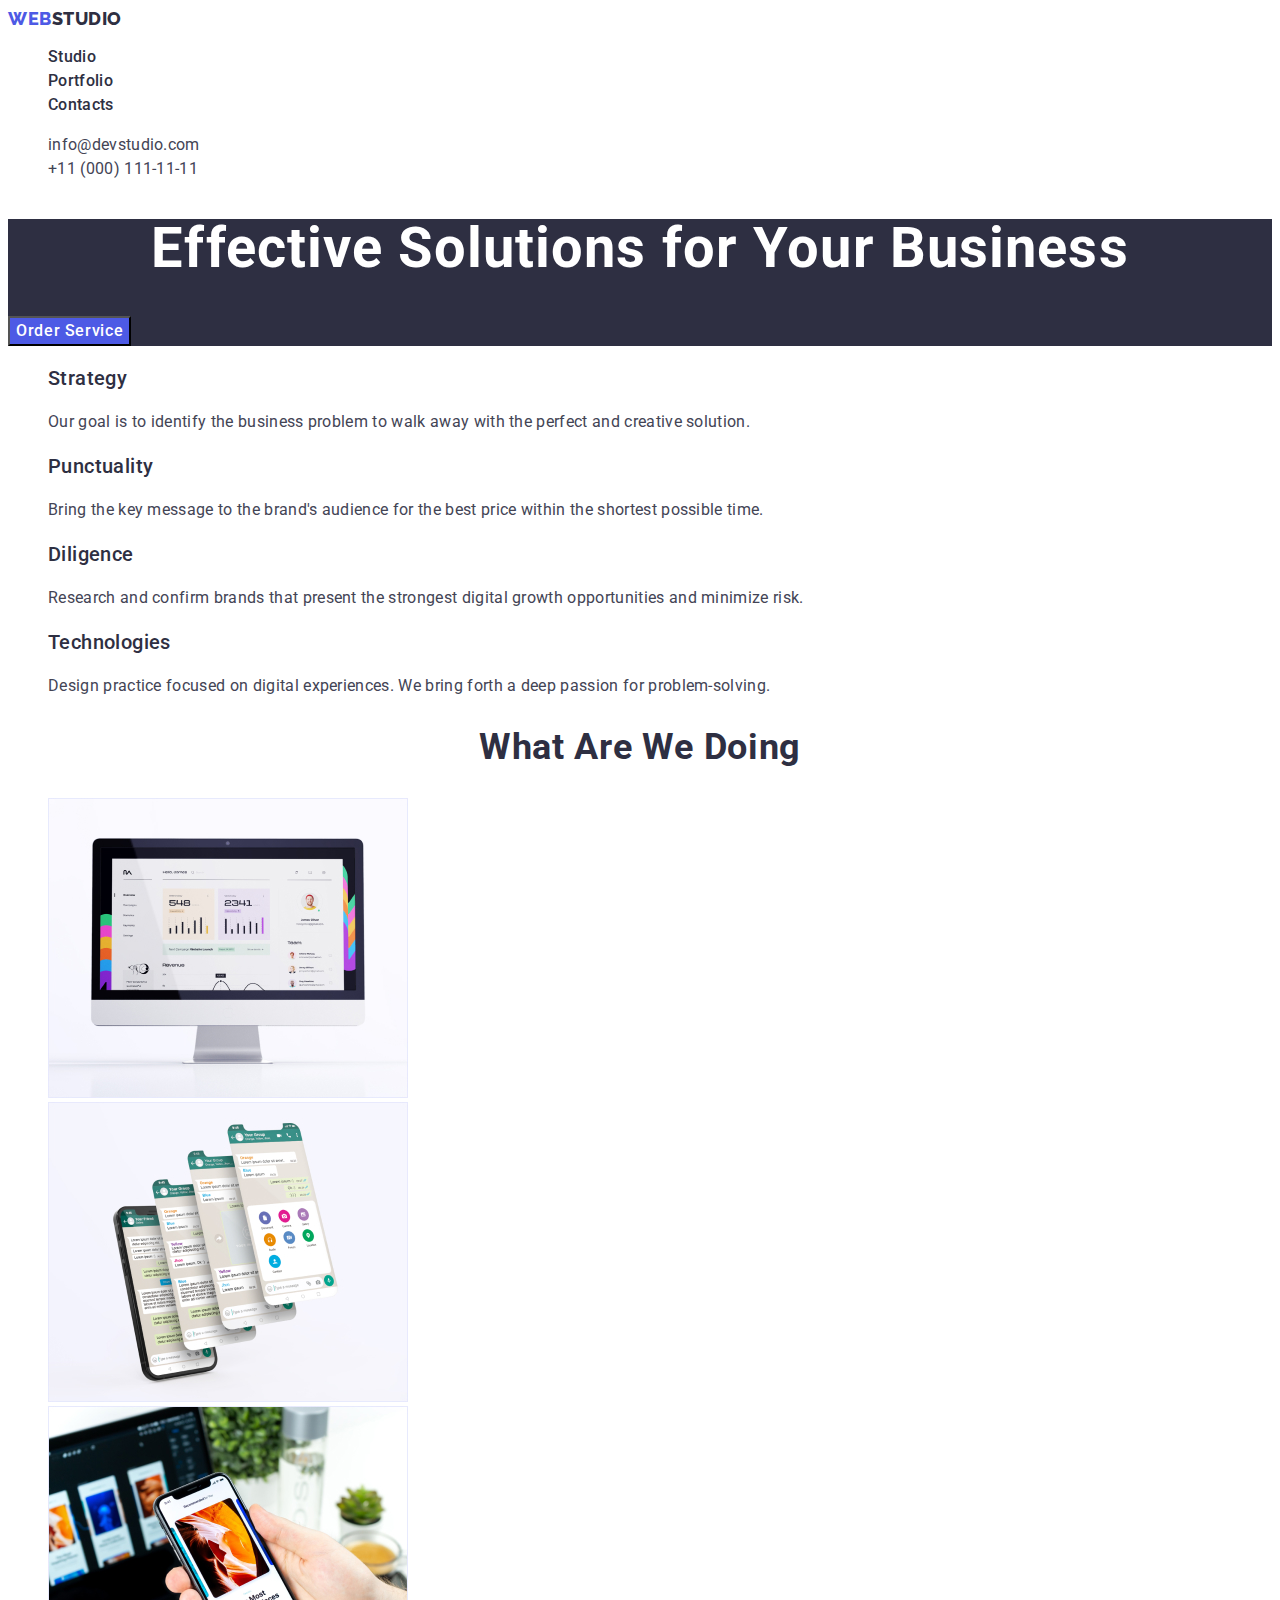
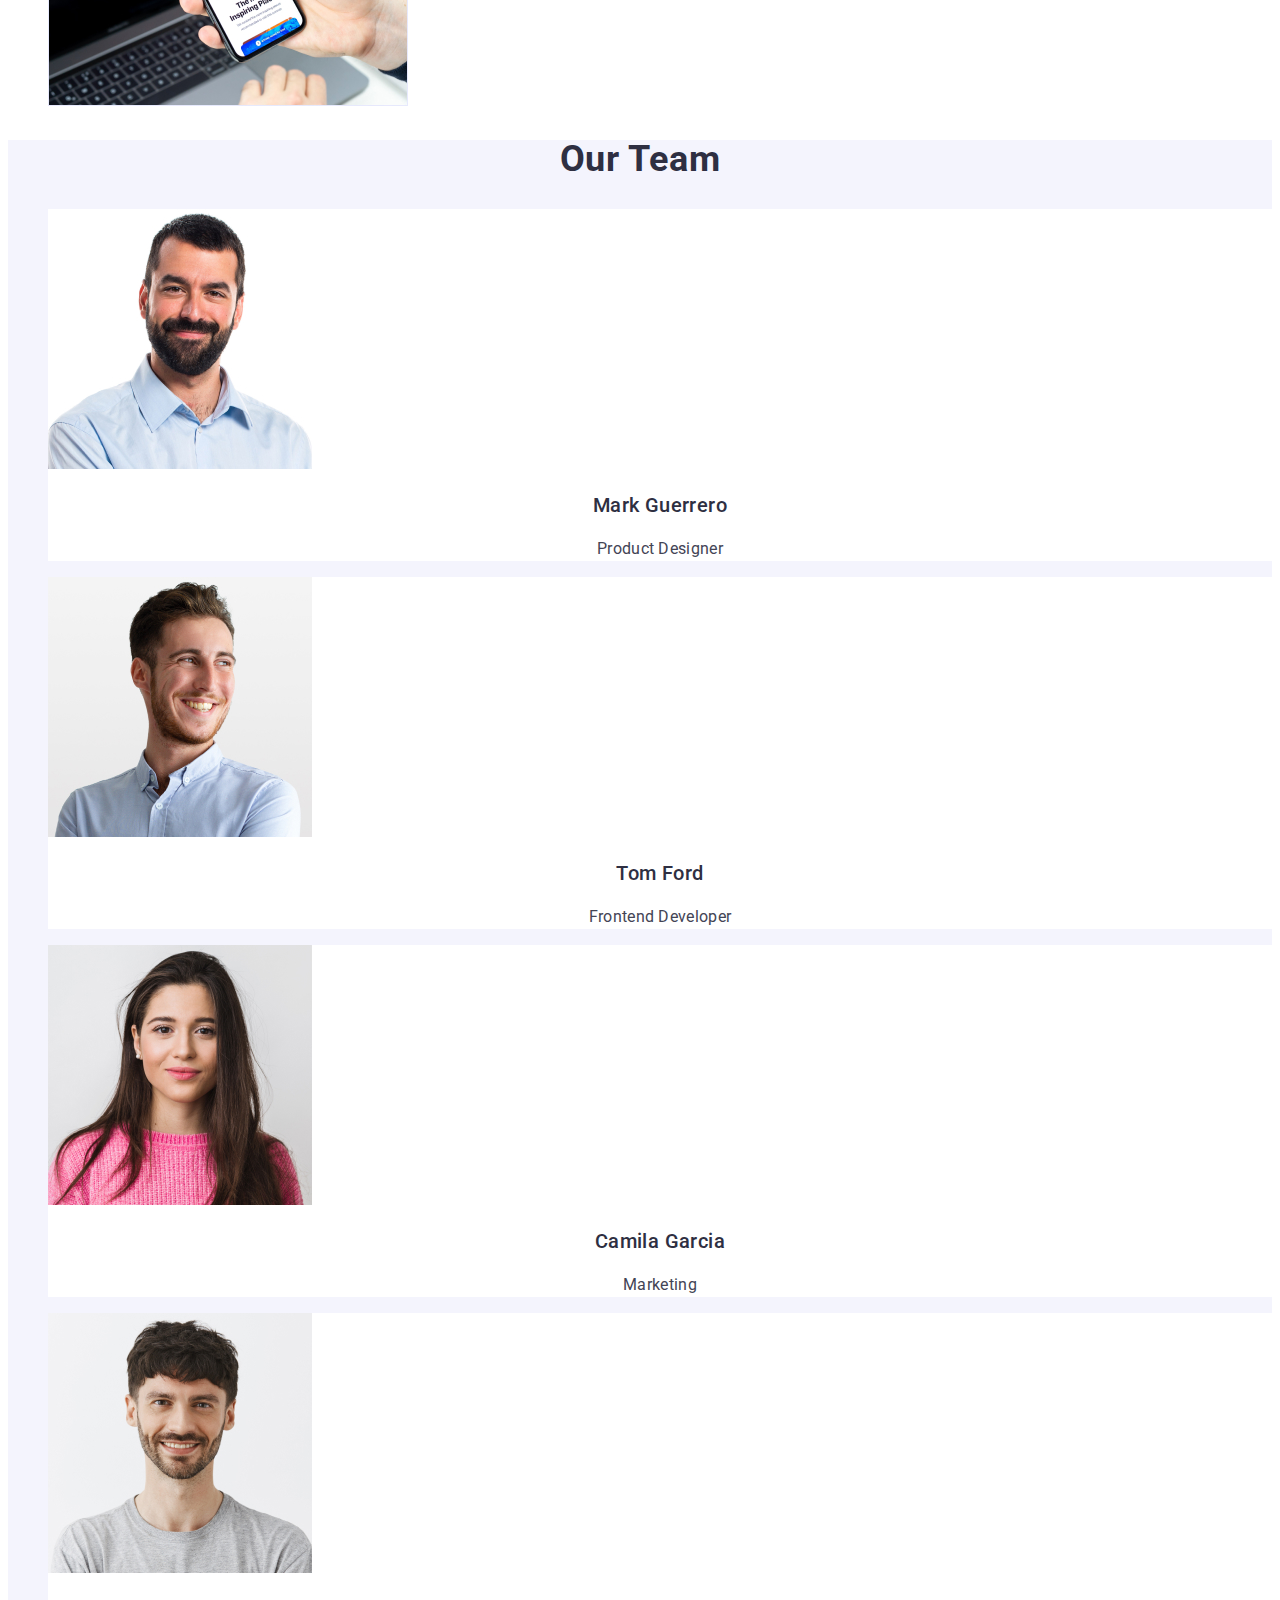
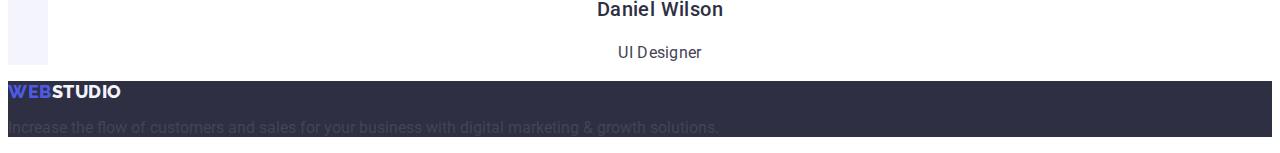
<file: index.html>
<!DOCTYPE html>
<html lang="en">
  <head>
    <meta charset="UTF-8" />
    <meta http-equiv="X-UA-Compatible" content="IE=edge" />
    <meta
      name="viewport"
      content="width=
  , initial-scale=1.0"
    />
    <title>Document</title>
    <!-- Fonts -->
    <link rel="preconnect" href="https://fonts.googleapis.com" />
    <link rel="preconnect" href="https://fonts.gstatic.com" crossorigin />
    <link
      href="https://fonts.googleapis.com/css2?family=Raleway:wght@800&family=Roboto:wght@400;500;700&display=swap"
      rel="stylesheet"
    />
    <link rel="stylesheet" href="./css/styles.css" />
  </head>
  <body>
    <!-- Navigation panel -->
    <header class="header">
      <nav class="navigation">
        <a href="./index.html" class="link logo">
          Web<span class="logo-dark">Studio</span>
        </a>
        <ul class="navigation-list list">
          <li><a href="./index.html" class="nav-site link">Studio</a></li>
          <li>
            <a href="./portfolio.html" class="nav-site link">Portfolio</a>
          </li>
          <li><a href="" class="nav-site link">Contacts</a></li>
        </ul>
      </nav>
      <address class="address">
        <ul class="list">
          <li>
            <a href="mailto:info@devstudio.com" class="address-text link"
              >info@devstudio.com</a
            >
          </li>
          <li>
            <a href="tel:+110001111111" class="address-text link"
              >+11 (000) 111-11-11</a
            >
          </li>
        </ul>
      </address>
    </header>
    <main>
      <!-- Hero -->
      <section class="hero">
        <h1 class="hero-head">Effective Solutions for Your Business</h1>
        <button type="button" class="hero-btn">Order Service</button>
      </section>

      <!-- Benfits(Section 1 )-->
      <section class="benefits-main">
        <h2 hidden class="our-benefits">Our Benefits</h2>
        <ul class="benefits-list list">
          <li class="benefits-item">
            <h3 class="benefits-head">Strategy</h3>
            <p class="benefits-text">
              Our goal is to identify the business problem to walk away with the
              perfect and creative solution.
            </p>
          </li>
          <li class="benefits-item">
            <h3 class="benefits-head">Punctuality</h3>
            <p class="benefits-text">
              Bring the key message to the brand's audience for the best price
              within the shortest possible time.
            </p>
          </li>
          <li class="benefits-item">
            <h3 class="benefits-head">Diligence</h3>
            <p class="benefits-text">
              Research and confirm brands that present the strongest digital
              growth opportunities and minimize risk.
            </p>
          </li>
          <li class="benefits-item">
            <h3 class="benefits-head">Technologies</h3>
            <p class="benefits-text">
              Design practice focused on digital experiences. We bring forth a
              deep passion for problem-solving.
            </p>
          </li>
        </ul>
      </section>
      <!-- What are we doing/PRODUCTS(Section 2) -->
      <section class="products">
        <h2 class="products-head">What are we doing</h2>
        <ul class="products-list list">
          <li class="products-item">
            <img src="./images/display.jpg" alt="Display" width="360" />
          </li>
          <li class="products-item">
            <img src="./images/cellphone.jpg" alt="Cellfphone" width="360" />
          </li>
          <li class="products-item">
            <img src="./images/laptop.jpg" alt="Laptop" width="360" />
          </li>
        </ul>
      </section>
      <!-- Our Team(Section 3)-->
      <section class="our-team">
        <h2 class="our-team-main">Our Team</h2>
        <ul class="our-team-list list">
          <li class="our-team-item">
            <img
              src="./images/mark.jpg"
              alt="Mark Guerrero Product Designer"
              width="264"
            />
            <h3 class="our-team-mem">Mark Guerrero</h3>
            <p class="our-team-prof">Product Designer</p>
          </li>
          <li class="our-team-item">
            <img
              src="./images/tom.jpg"
              alt="Tom Ford Frontend Developer"
              width="264"
            />
            <h3 class="our-team-mem">Tom Ford</h3>
            <p class="our-team-prof">Frontend Developer</p>
          </li>
          <li class="our-team-item">
            <img
              src="./images/camila.jpg"
              alt="Camila Garcia Marketing"
              width="264"
            />
            <h3 class="our-team-mem">Camila Garcia</h3>
            <p class="our-team-prof">Marketing</p>
          </li>
          <li class="our-team-item">
            <img
              src="./images/daniel.jpg"
              alt="Mark Guerrero UI Designer"
              width="264"
            />
            <h3 class="our-team-mem">Daniel Wilson</h3>
            <p class="our-team-prof">UI Designer</p>
          </li>
        </ul>
      </section>
    </main>

    <!-- Footer -->
    <footer class="footer">
      <a href="./index.html" class="link logo"
        >Web<span class="logo-light">Studio</span></a
      >
      <p class="foooter-text">
        Increase the flow of customers and sales for your business with digital
        marketing & growth solutions.
      </p>
    </footer>
  </body>
</html>
</file>
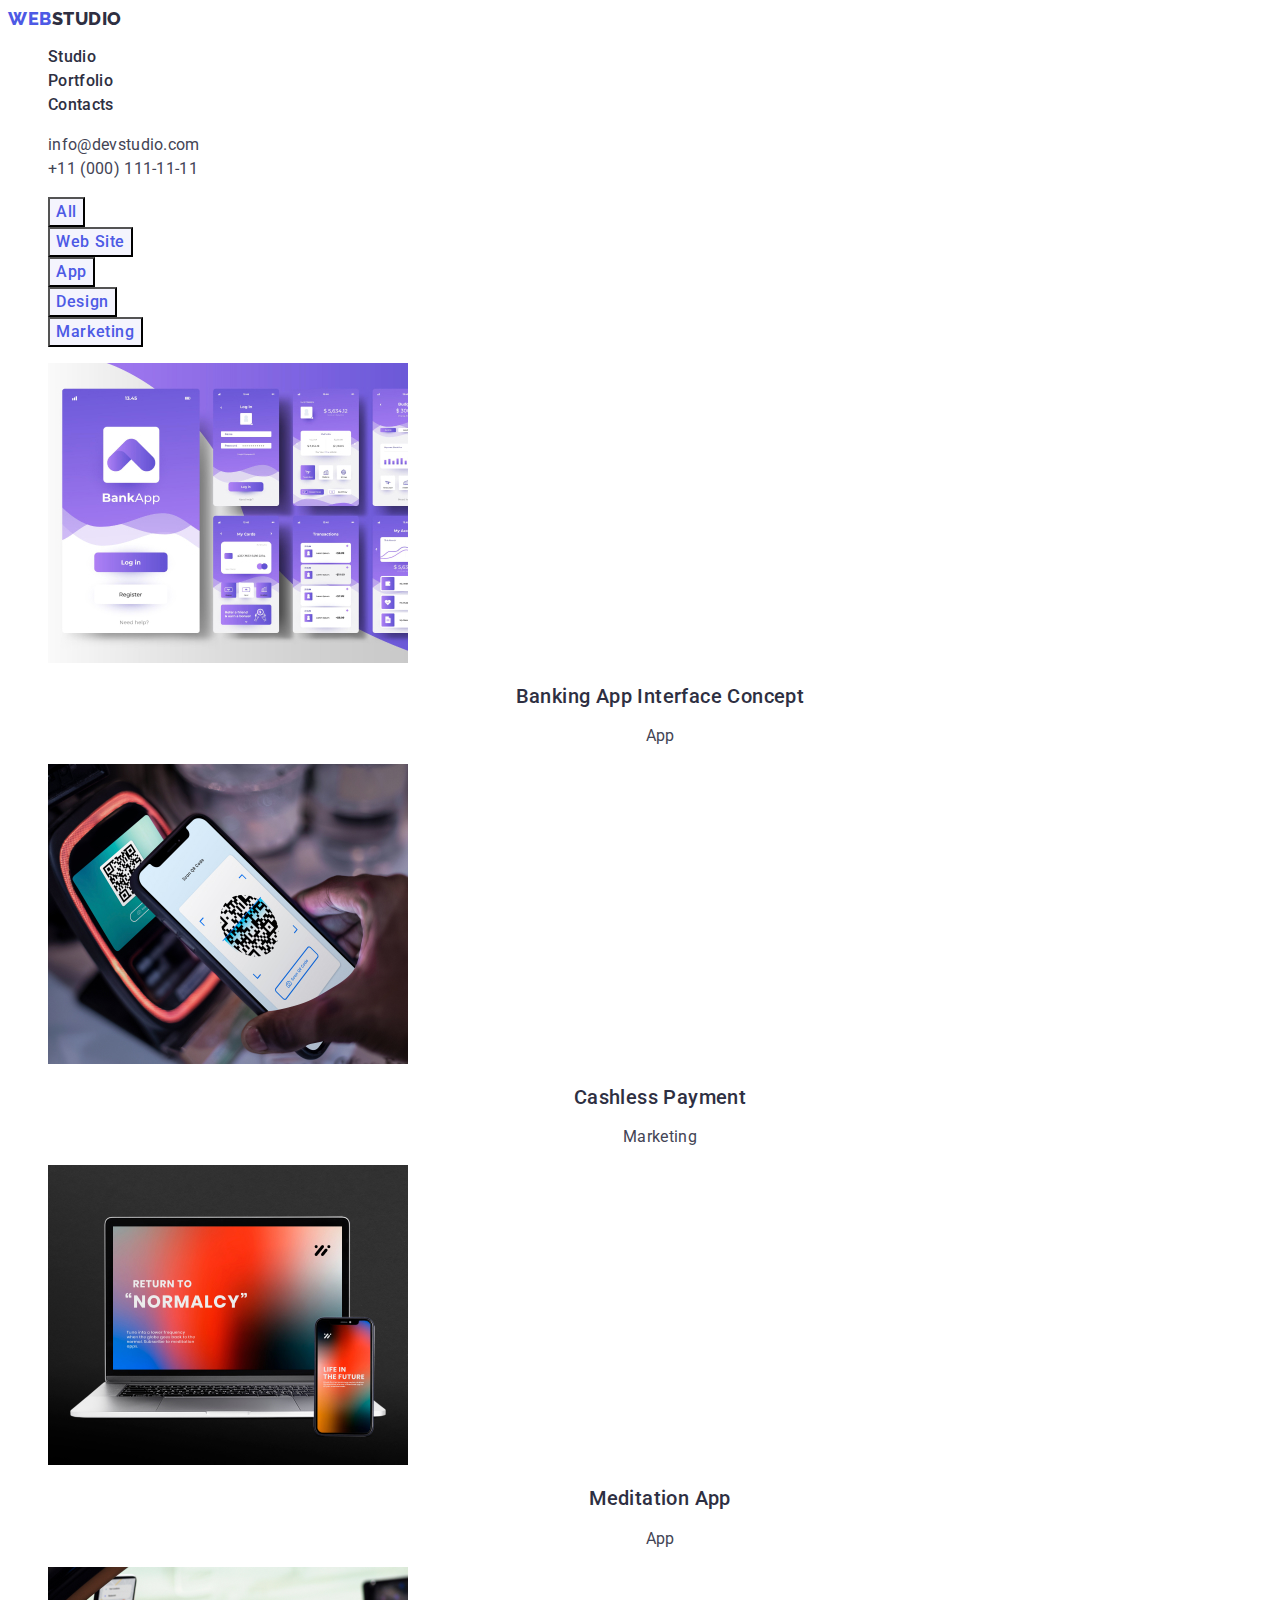
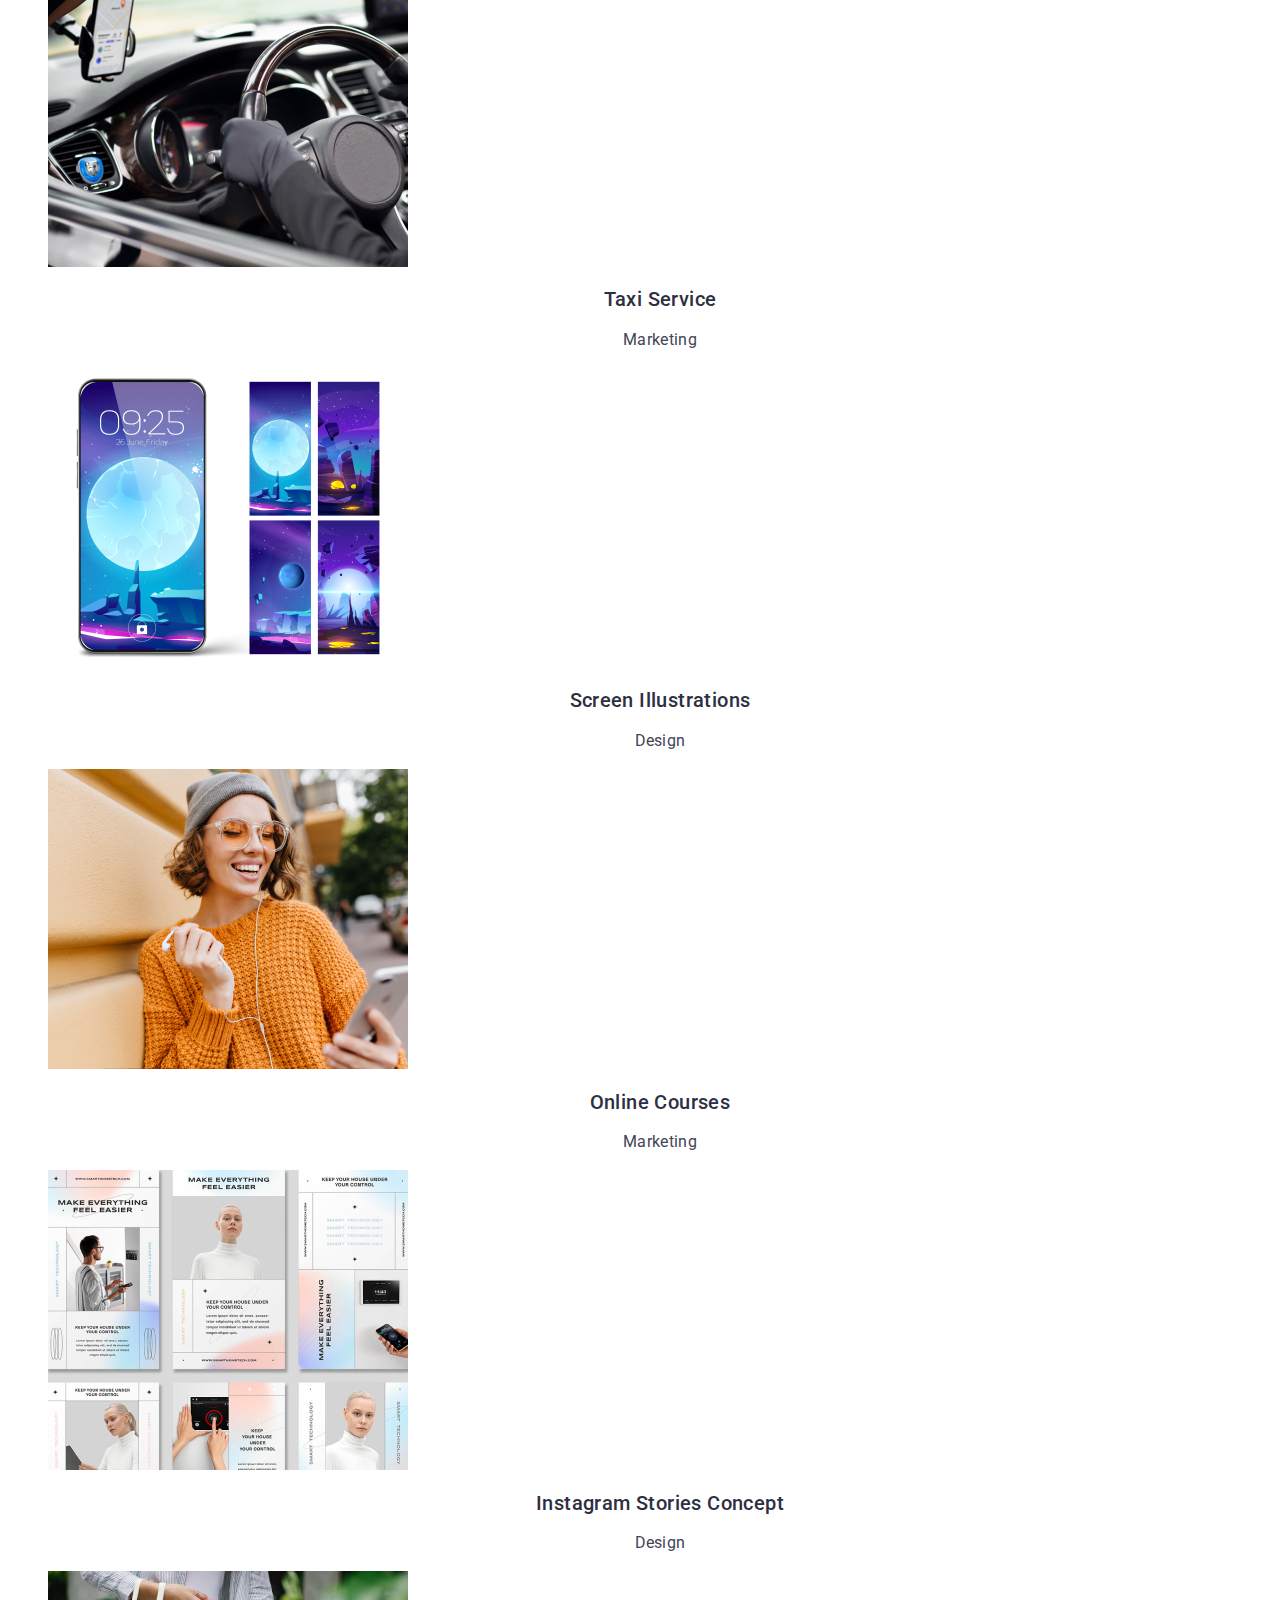
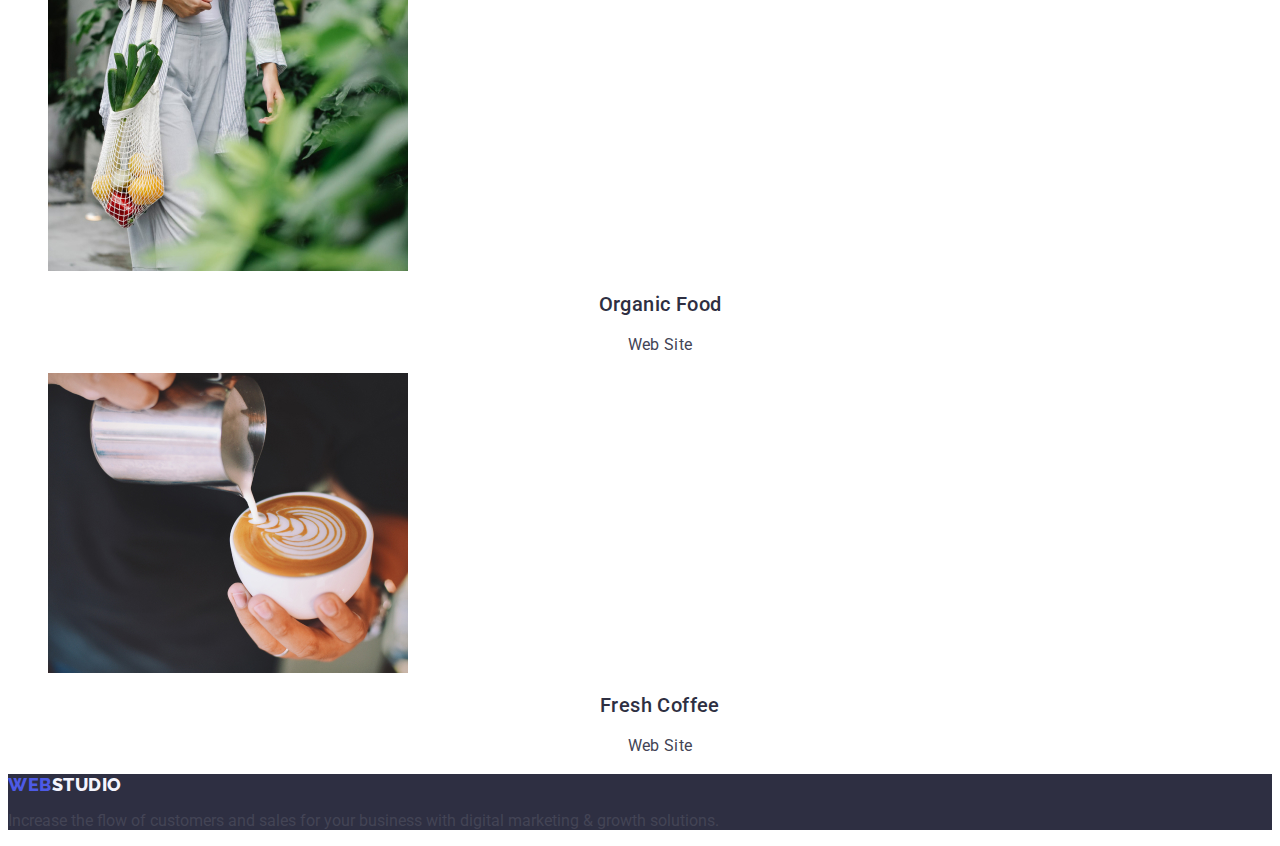
<file: portfolio.html>
<!DOCTYPE html>
<html lang="en">
  <head>
    <meta charset="UTF-8" />
    <meta http-equiv="X-UA-Compatible" content="IE=edge" />
    <meta
      name="viewport"
      content="width=
  , initial-scale=1.0"
    />
    <title>Document</title>
    <!-- Fonts -->
    <link rel="preconnect" href="https://fonts.googleapis.com" />
    <link rel="preconnect" href="https://fonts.gstatic.com" crossorigin />
    <link
      href="https://fonts.googleapis.com/css2?family=Raleway:wght@800&family=Roboto:wght@400;500;700&display=swap"
      rel="stylesheet"
    />
    <link rel="stylesheet" href="./css/styles.css" />
  </head>
  <body>
    <!-- Navigation panel -->
    <header class="header">
      <nav class="navigation">
        <a href="./index.html" class="link logo">
          Web<span class="logo-dark">Studio</span>
        </a>
        <ul class="navigation-list list">
          <li><a href="./index.html" class="nav-site link">Studio</a></li>
          <li>
            <a href="./portfolio.html" class="nav-site link">Portfolio</a>
          </li>
          <li><a href="" class="nav-site link">Contacts</a></li>
        </ul>
      </nav>
      <address class="address">
        <ul class="list">
          <li>
            <a href="mailto:info@devstudio.com" class="address-text link"
              >info@devstudio.com</a
            >
          </li>
          <li>
            <a href="tel:+110001111111" class="address-text link"
              >+11 (000) 111-11-11</a
            >
          </li>
        </ul>
      </address>
    </header>
    <main>
      <section class="portf-menu">
        <h1 hidden>Portfolio</h1>
        <ul class="portf-btn-list list">
          <li>
            <button type="button" class="portf-btn">All</button>
          </li>
          <li>
            <button type="button" class="portf-btn">Web Site</button>
          </li>
          <li>
            <button type="button" class="portf-btn">App</button>
          </li>
          <li>
            <button type="button" class="portf-btn">Design</button>
          </li>
          <li>
            <button type="button" class="portf-btn">Marketing</button>
          </li>
        </ul>

        <ul class="portf-apps-list list">
          <li class="portf-apps-item">
            <a href="" class="link"
              ><img
                src="./images/banking.jpg"
                alt="Purple Bank App"
                height="300"
                width="360"
              />
              <h2 class="portf-head">Banking App Interface Concept</h2>
              <p class="portf-text">App</p></a
            >
          </li>
          <li class="portf-apps-item">
            <a href="" class="link">
              <img
                src="./images/qrpay.jpg"
                alt="QR-code Payment"
                height="300"
                width="360"
              />
              <h2 class="portf-head">Cashless Payment</h2>
              <p class="portf-text">Marketing</p></a
            >
          </li>
          <li class="portf-apps-item">
            <a href="" class="link"
              ><img
                src="./images/laptopphone.jpg"
                alt="Laptop & Cellfphone"
                height="300"
                width="360"
              />
              <h2 class="portf-head">Meditation App</h2>
              <p class="portf-text">App</p></a
            >
          </li>
          <li class="portf-apps-itemk">
            <a href="" class="link">
              <img
                src="./images/driver.jpg"
                alt="Driver with phone"
                height="300"
                width="360"
              />
              <h2 class="portf-head">Taxi Service</h2>
              <p class="portf-text">Marketing</p></a
            >
          </li>
          <li class="portf-apps-item">
            <a href="" class="link"
              ><img
                src="./images/wallpaper.jpg"
                alt="Wallpaper"
                height="300"
                width="360"
              />
              <h2 class="portf-head">Screen Illustrations</h2>
              <p class="portf-text">Design</p></a
            >
          </li>
          <li class="portf-apps-item">
            <a href="" class="link"
              ><img
                src="./images/girl.jpg"
                alt="Girl with cellphone"
                height="300"
                width="360"
              />
              <h2 class="portf-head">Online Courses</h2>
              <p class="portf-text">Marketing</p></a
            >
          </li>
          <li class="portf-apps-item">
            <a href="" class="link">
              <img
                src="./images/models.jpg"
                alt="Model stories"
                height="300"
                width="360"
              />
              <h2 class="portf-head">Instagram Stories Concept</h2>
              <p class="portf-text">Design</p></a
            >
          </li>
          <li class="portf-apps-item">
            <a href="" class="link"
              ><img
                src="./images/bag.jpg"
                alt="Woman with bag"
                height="300"
                width="360"
              />
              <h2 class="portf-head">Organic Food</h2>
              <p class="portf-text">Web Site</p></a
            >
          </li>
          <li class="portf-apps-item">
            <a href="" class="link">
              <img
                src="./images/coffee.jpg"
                alt="Making coffee"
                height="300"
                width="360"
              />
              <h2 class="portf-head">Fresh Coffee</h2>
              <p class="portf-text">Web Site</p></a
            >
          </li>
        </ul>
      </section>
    </main>

    <!-- Footer -->
    <footer class="footer">
      <a href="./index.html" class="link logo"
        >Web<span class="logo-light">Studio</span></a
      >
      <p class="foooter-text">
        Increase the flow of customers and sales for your business with digital
        marketing & growth solutions.
      </p>
    </footer>
  </body>
</html>
</file>
<file: css/styles.css>
:root {
    /* Colors */
    --iris: #4d5ae5;
    --ocean: #404bbf;
    --navy-blue: #2e2f42;
    --green: #31d0aa;
    --slate: #434455;
    --light-slate: #8e8f99;
    --cornflower: #e7e9fc;
    --cloud: #f4f4fd;
    --navy-blue-modal: #2e2f42;
    --grey: #2e2f42;
    --white: #ffffff;
    --dairy: #fcfcfc;
    /* Fonts */
    --primary-text: Roboto, sans-serif;
    --secondary-text: Raleway, sans-serif;

}

body {
    font-family: var(--primary-text);
    font-size: 16px;
    /* line-height: 1.5; */
    background-color: var(--white);
    color: var(--slate);
}

.logo {
    font-family: var(--secondary-text);
    font-weight: 800;
    font-size: 18px;
    line-height: 1.17;
    letter-spacing: 0.03em;
    text-transform: uppercase;
    color: var(--iris);
}

.logo-dark {
    color: var(--navy-blue)
}

.logo-light {
    color: var(--cloud)
}

.list {
    list-style: none;
}

a {
    text-decoration: none;
}

.nav-site {
    font-weight: 500;
    font-size: 16px;
    line-height: 1.5;
    letter-spacing: 0.02em;
    color: var(--navy-blue-modal);

}

.nav-site:active,
.nav-site:hover {
    color: var(--ocean);
}

.link {
    text-decoration: none;
}

.link:hover,
.link:focus {
    color: var(--ocean);
}

.address {
    font-style: normal;
    font-size: 16px;
    line-height: 1.5;
    letter-spacing: 0.02em;
    color: var(--slate);
}

.address:hover,
.address:focus {
    color: var(--ocean);
}

.address-text {
    font-size: 16px;
    line-height: 1.5;
    letter-spacing: 0.02em;
    color: var(--slate);
}

.hero {
    background-color: var(--navy-blue);
}

.hero-head {
    font-size: 56px;
    line-height: 1.07;
    text-align: center;
    letter-spacing: 0.02em;
    color: var(--white);
}

.hero-btn {
    font-family: inherit;
    font-weight: 500;
    font-size: 16px;
    line-height: 1.5;
    display: flex;
    align-items: center;
    letter-spacing: 0.04em;
    color: var(--white);
    background-color: var(--iris);
}

.hero-btn:hover,
.hero-btn:focus {
    background-color: var(--ocean);
    cursor: pointer;
}

.benefits-head {
    font-weight: 500;
    font-size: 20px;
    line-height: 1.2;
    letter-spacing: 0.02em;
    color: var(--navy-blue);
}

.benefits-text {
    font-weight: 400;
    font-size: 16px;
    line-height: 1.5;
    letter-spacing: 0.02em;
    color: var(--slate);
}

.products-head {
    font-weight: 700;
    font-size: 36px;
    line-height: 1.11;
    text-align: center;
    letter-spacing: 0.02em;
    text-transform: capitalize;
    color: var(--navy-blue);
}

.our-team {
    background-color: var(--cloud);
}

.our-team-item {
    background-color: var(--white);
}

.our-team-main {
    font-weight: 700;
    font-size: 36px;
    line-height: 1.11;
    text-align: center;
    letter-spacing: 0.02em;
    text-transform: capitalize;
    color: var(--navy-blue-modal);
}

.our-team-mem {
    font-weight: 500;
    font-size: 20px;
    line-height: 1.2;
    text-align: center;
    letter-spacing: 0.02em;
    color: var(--navy-blue);
}

.our-team-prof {
    font-weight: 400;
    font-size: 16px;
    line-height: 1.5;
    text-align: center;
    letter-spacing: 0.02em;
    color: var(--slate)
}

.portf-btn {
    font-family: inherit;
    font-weight: 500;
    font-size: 16px;
    line-height: 1.5;
    display: flex;
    align-items: center;
    text-align: center;
    letter-spacing: 0.04em;
    color: var(--iris);
    background-color: var(--cloud);
}

.portf-btn:hover,
.portf-btn:focus {
    background-color: var(--ocean);
    color: var(--white);
    cursor: pointer;
}

.portf-head {
    font-weight: 500;
    font-size: 20px;
    line-height: 1.2;
    text-align: center;
    letter-spacing: 0.02em;
    color: var(--navy-blue);
}

.portf-text {
    font-weight: 400;
    font-size: 16px;
    line-height: 1.5;
    text-align: center;
    letter-spacing: 0.02em;
    color: var(--slate)
}

.footer {
    background-color: var(--navy-blue);
}

.footer-text {
    font-weight: 400;
    font-size: 16px;
    line-height: 1.5;
    letter-spacing: 0.02em;
    color: var(--cloud);
}
</file>
